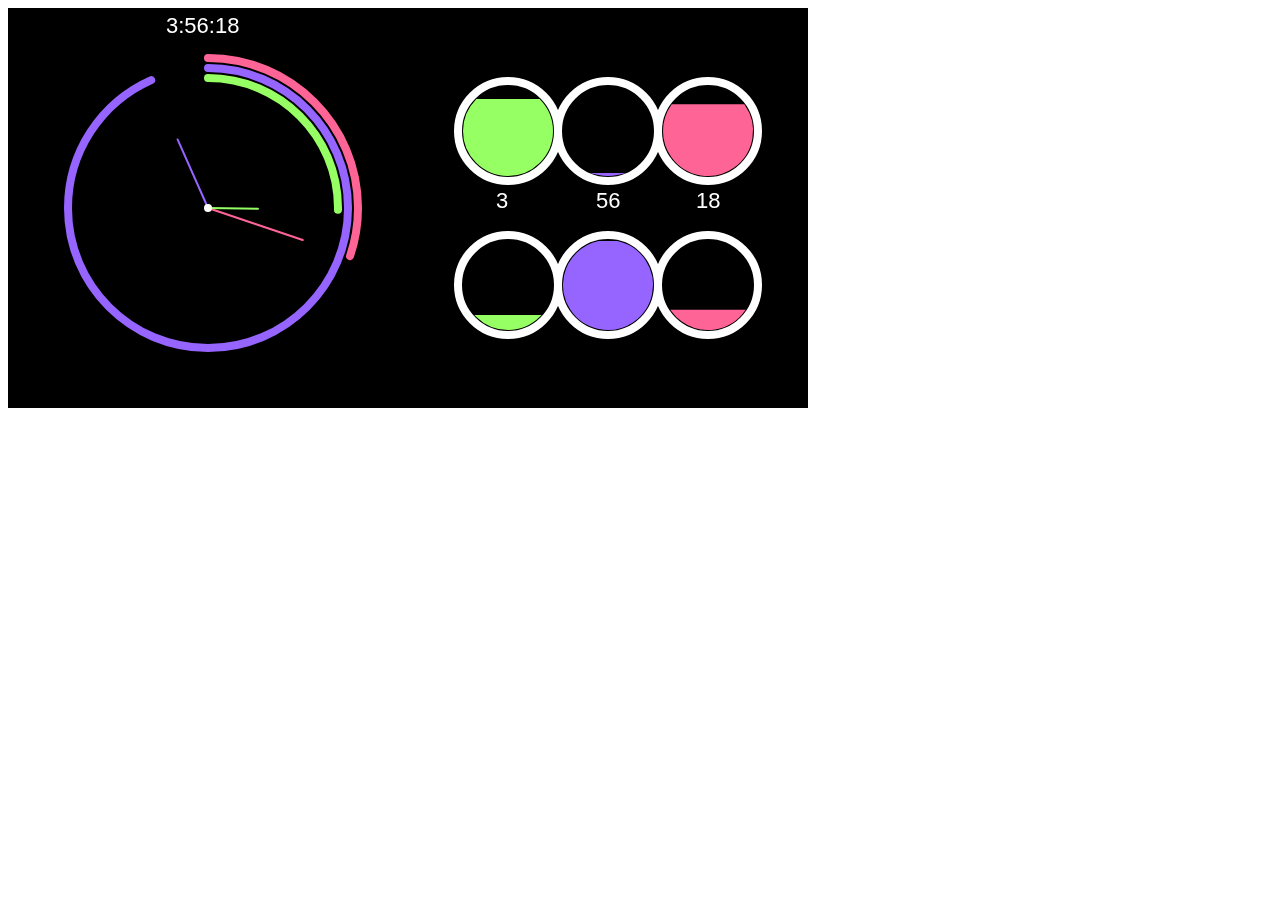
<file: Clock/index.html>
<!DOCTYPE html>
<html>
<head>
	<meta charset="UTF-8">
	<meta http-equiv="X-UA-Compatible" content="IE=edge">
	<meta name="viewport" content="width=device-width, initial-scale=1">

	<title>Clock</title>

	<script src="libraries/p5.js"></script>
	<script src="libraries/p5.dom.js"></script>
	<script src="sketch.js"></script>
	
</head>
<body>
</body>
</html>
</file>
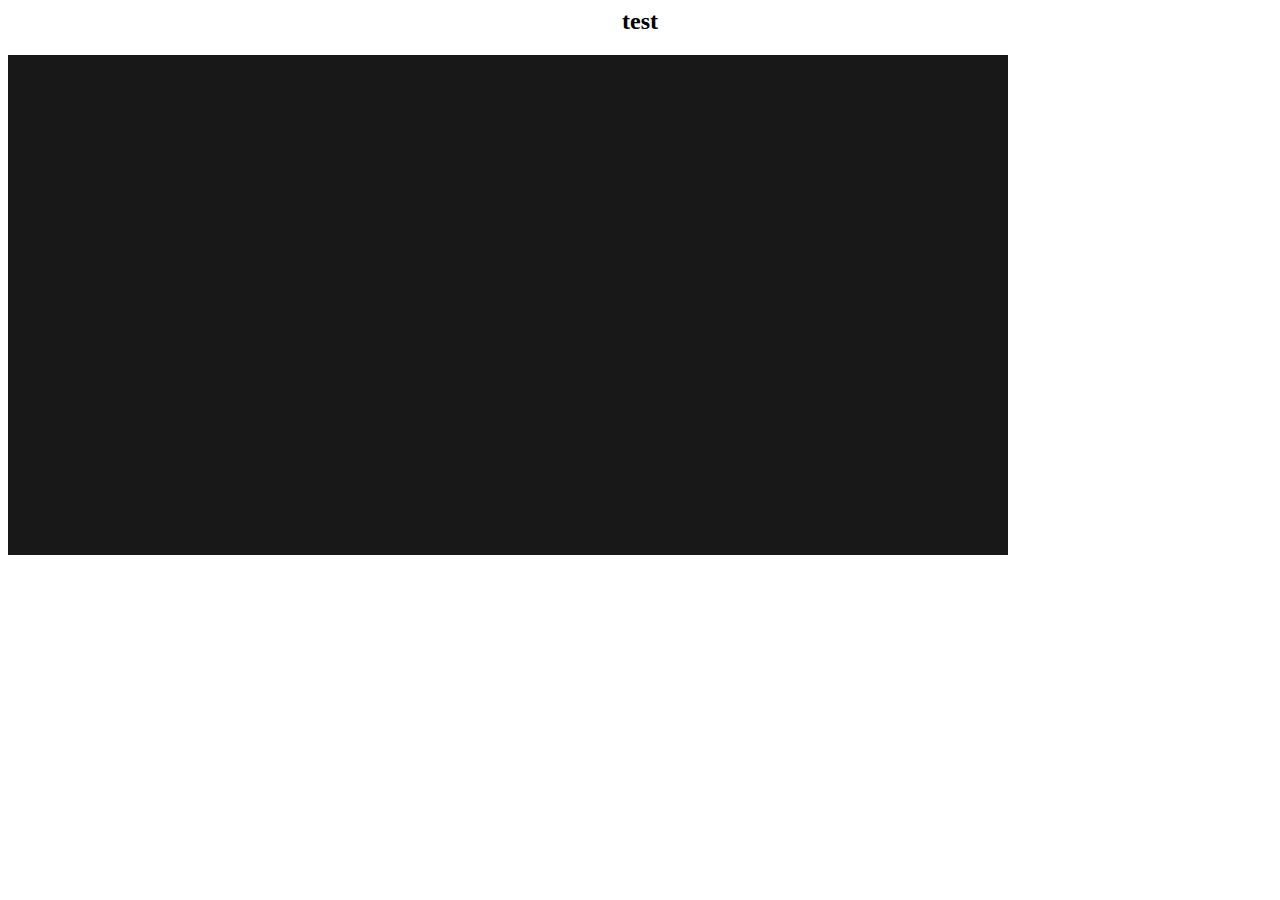
<file: fireworks/index.html>
<html>
<head>
  
  
  <meta charset="UTF-8">
  	<script src="libraries/p5.js"></script>
	<script src="libraries/p5.dom.js"></script>


</head>

<body>
    <center><h2>
        test
    </h2></center>
        <script language="javascript" type="text/javascript" src="sketch.js"></script>
        <script language="javascript" type="text/javascript" src="firework.js"></script>
        <script language="javascript" type="text/javascript" src="particle.js"></script>

</body>
</html>
</file>
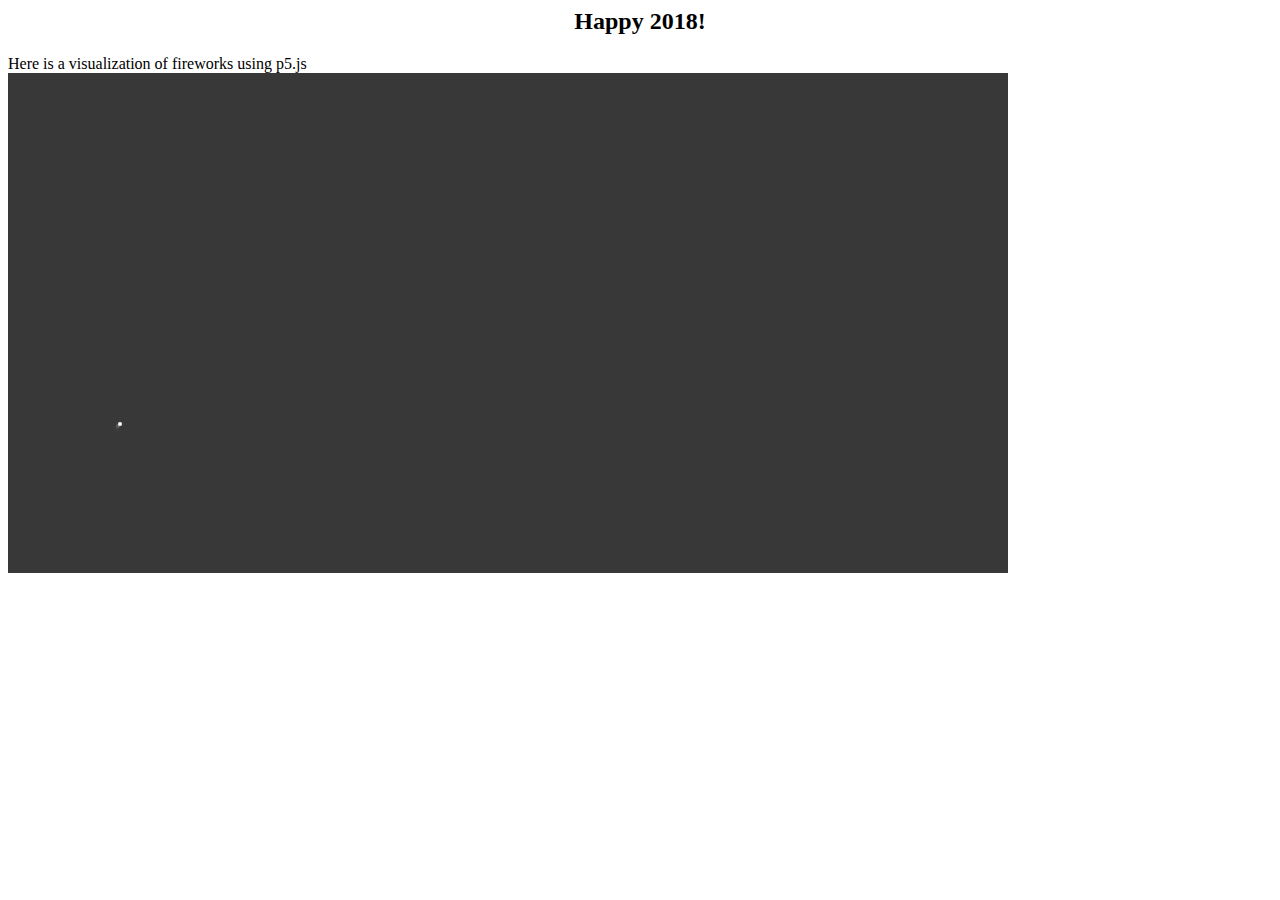
<file: Fireworks/index.html>
<html>
<head>
  <meta charset="UTF-8">
  <script language="javascript" type="text/javascript" src="libraries/p5.js"></script>
  <!-- uncomment lines below to include extra p5 libraries -->
  <script language="javascript" src="libraries/p5.dom.js"></script>
<script language="javascript" src="libraries/p5.sound.js"></script>


  <!-- this line removes any default padding and style. you might only need one of these values set. -->
</head>

<body>
    <center><h2>
        Happy 2018!
    </h2></center>
  Here is a visualization of fireworks using p5.js <br />
        <script language="javascript" type="text/javascript" src="sketch.js"></script>
            <script language="javascript" type="text/javascript" src="firework.js"></script>
            <script language="javascript" type="text/javascript" src="particle.js"></script>
</body>
</html>
</file>
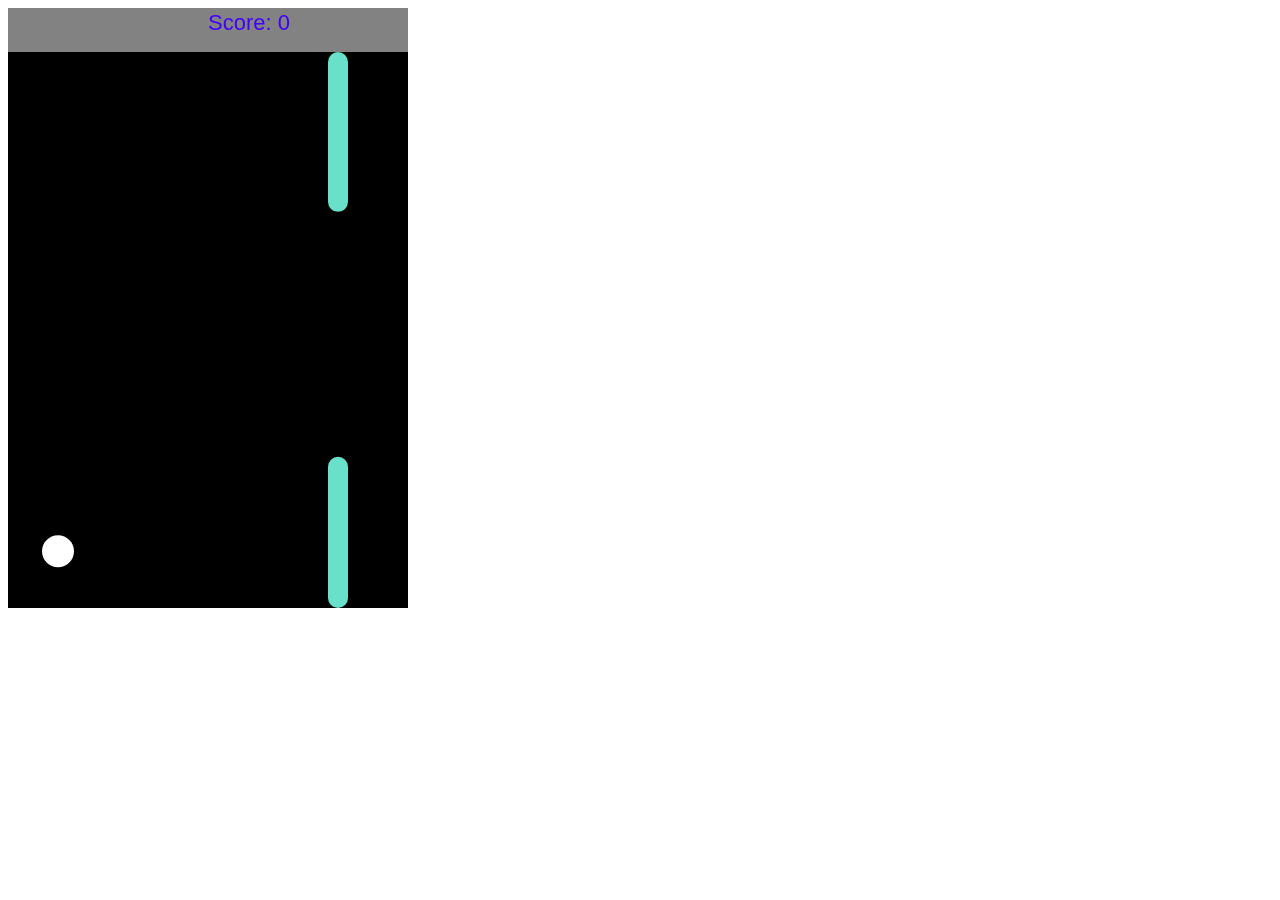
<file: FlappyBird/index.html>
<!DOCTYPE html>
<html>
<head>
	<meta charset="UTF-8">
	<meta http-equiv="X-UA-Compatible" content="IE=edge">
	<meta name="viewport" content="width=device-width, initial-scale=1">

	<title>FlappyBird</title>

	

</head>
<body>
	<script src="libraries/p5.js"></script>
	<script src="libraries/p5.dom.js"></script>
	<script src="sketch.js"></script>
	<script src="bird.js"></script>
	<script src="pipe.js"></script>
</body>
</html>
</file>
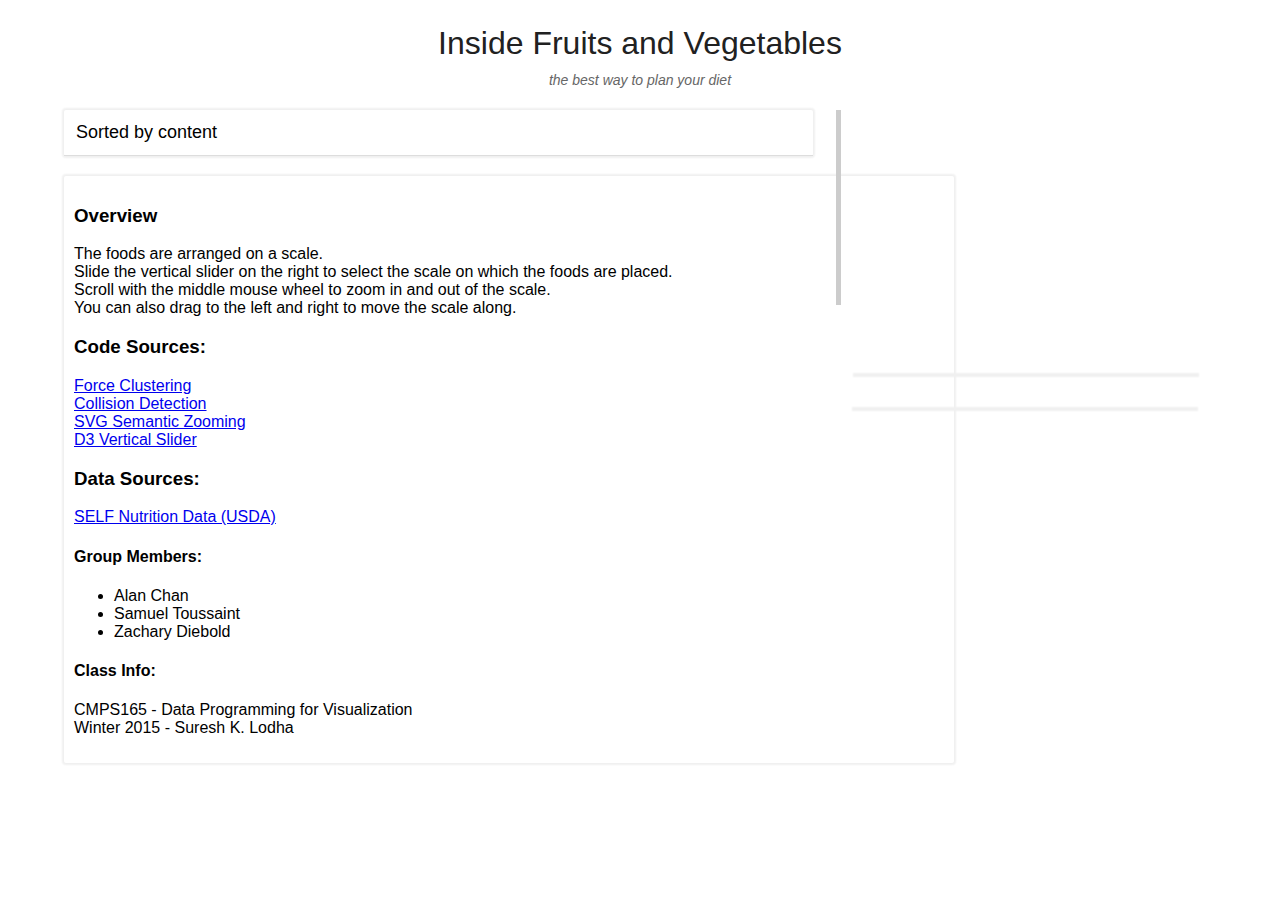
<file: Fruits_Vegetables/index.html>
<!DOCTYPE html>
<html>
<head>
    <title>Food Facts</title>
    <script src="http://d3js.org/d3.v3.min.js"></script>
    <script>
      (function(i,s,o,g,r,a,m){i['GoogleAnalyticsObject']=r;i[r]=i[r]||function(){
      (i[r].q=i[r].q||[]).push(arguments)},i[r].l=1*new Date();a=s.createElement(o),
      m=s.getElementsByTagName(o)[0];a.async=1;a.src=g;m.parentNode.insertBefore(a,m)
      })(window,document,'script','//www.google-analytics.com/analytics.js','ga');
      ga('create', 'UA-60995005-1', 'auto');
      ga('send', 'pageview');
    </script>
    <link rel="stylesheet" type="text/css" href="style.css">
</head>
<body>
  <div id="header"><h1>Inside Fruits and Vegetables</h1><h4>the best way to plan your diet</h4></div>
  <div id="main-container" class="page-container">
    <div id="menu"></div>
    <div id="display">
      <div id="display-header">Sorted by <span id="scale-value"></span> content</div>
    </div>
    <div id="sidebar">
      <div id="gda-slider"></div>
      <div id="gda"></div>
      <div id="selected"></div>
    </div>
    <div id="overview"></div>
    <div id="info">
      <h3>Overview</h3>
      <p>
        The foods are arranged on a scale.<br>
        Slide the vertical slider on the right to select the scale on which the foods are placed.<br>
        Scroll with the middle mouse wheel to zoom in and out of the scale. <br >
        You can also drag to the left and right to move the scale along.
      </p>
        
      <h3>Code Sources:</h3>
      <p>
          <a href="http://bl.ocks.org/mbostock/1748247" target="_blank">Force Clustering</a><br>
          <a href="http://bl.ocks.org/mbostock/3231298" target="_blank">Collision Detection</a><br>
          <a href="http://bl.ocks.org/mbostock/3680957" target="_blank">SVG Semantic Zooming</a><br>
          <a href="https://github.com/turban/d3.slider" target="_blank">D3 Vertical Slider</a><br>
      </p>
      <h3>Data Sources:</h3>
      <p>
          <a href="http://nutritiondata.self.com/" target="_blank">SELF Nutrition Data (USDA)</a><br>
      </p>
      <h4>Group Members:</h4>
      <ul><li>Alan Chan</li>
          <li>Samuel Toussaint</li>
          <li>Zachary Diebold</li>
      </ul>
      <h4>Class Info:</h4>
      <p>CMPS165 - Data Programming for Visualization<br />Winter 2015 - Suresh K. Lodha</p>
    </div>
  </div>
</body>
<script src = "initialise.js"></script>
<script src = "getScale.js"></script>
<script src = "calculateGDA.js"></script>
<script src = "getOverview.js"></script>
<script src = "d3.slider.js"></script>
<script src = "handleSelectedFood.js"></script>
<script type = "text/javascript">
    
    // Global Variables
    var selected_nutrient = "fat";
    var selected_foods = {};
    var colors = {"vegetable" : d3.rgb(82, 84, 163), "fruit" : d3.rgb(181, 207, 107), "nut" : d3.rgb(231, 203, 148)};
    var nutrients = ["fat", "sodium","potassium","calcium","carbohydrate", "fiber","sugar","protein","vitaminA","vitaminC","magnesium","iron"];
    var units = ["g","mg","mg","mg","g", "g","g","g"," IU","mg","mg","mg"];
    var gda = [65,2400,4700,1000,300,25,90,50,3000,60,400,18];
    
  
    // Load JSON data
    d3.json("data.json", function(error, json) {
        var data = json;
        
        var svg = d3.select("#display")
          .append("svg")
          .attr("class", "force-scale");
        
        // Initialise the scales then populate
        initialise(data, svg);
        getScale(data, svg, selected_nutrient);
    });
</script>
</html>
</file>
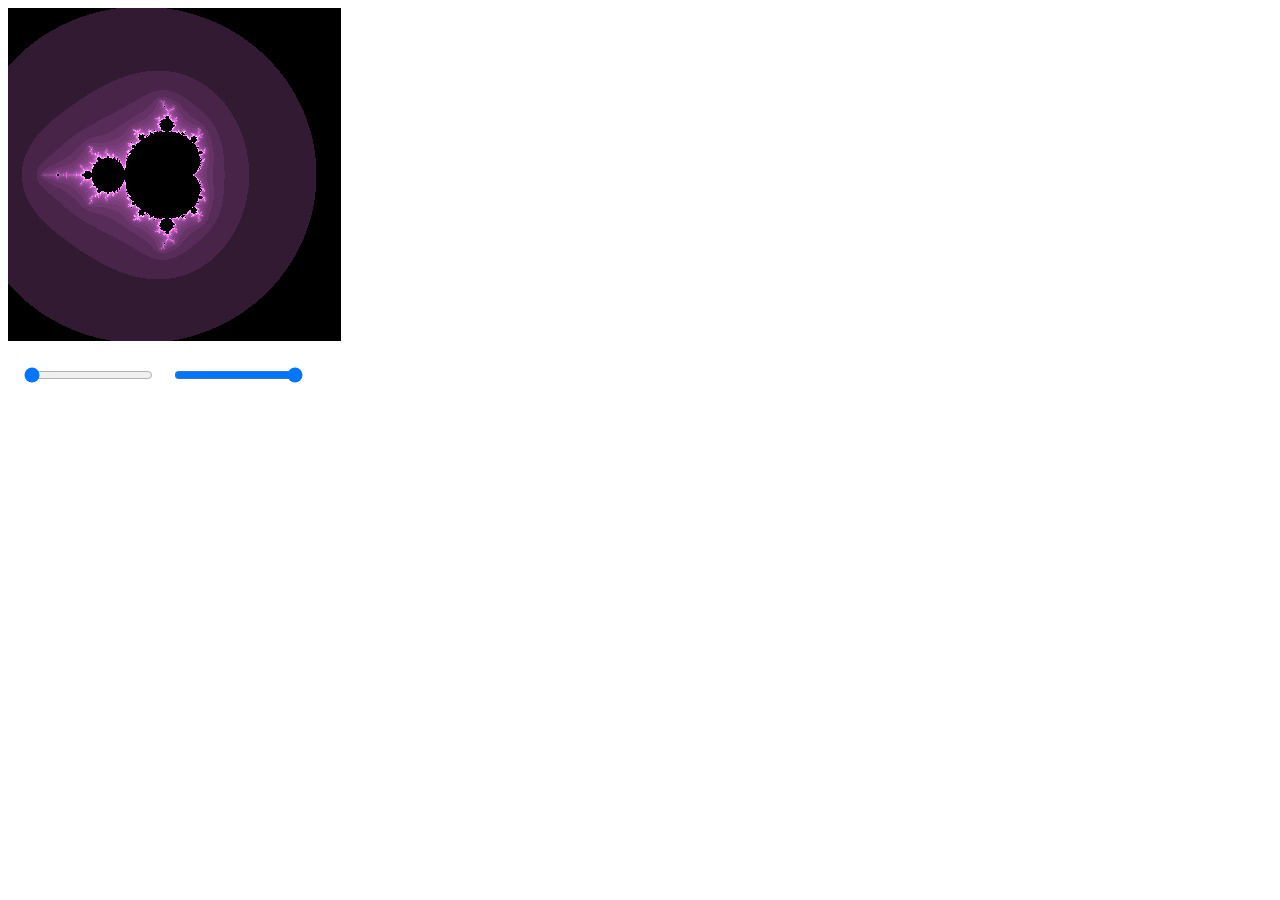
<file: Mandlebrot/index.html>
<!DOCTYPE html>
<html>
<head>
	<meta charset="UTF-8">
	<meta http-equiv="X-UA-Compatible" content="IE=edge">
	<meta name="viewport" content="width=device-width, initial-scale=1">

	<title>Mandlebrot Set</title>

	

</head>
<body>
	<script src="libraries/p5.js"></script>
	<script src="libraries/p5.dom.js"></script>
	<script src="sketch.js"></script>
</body>
</html>
</file>
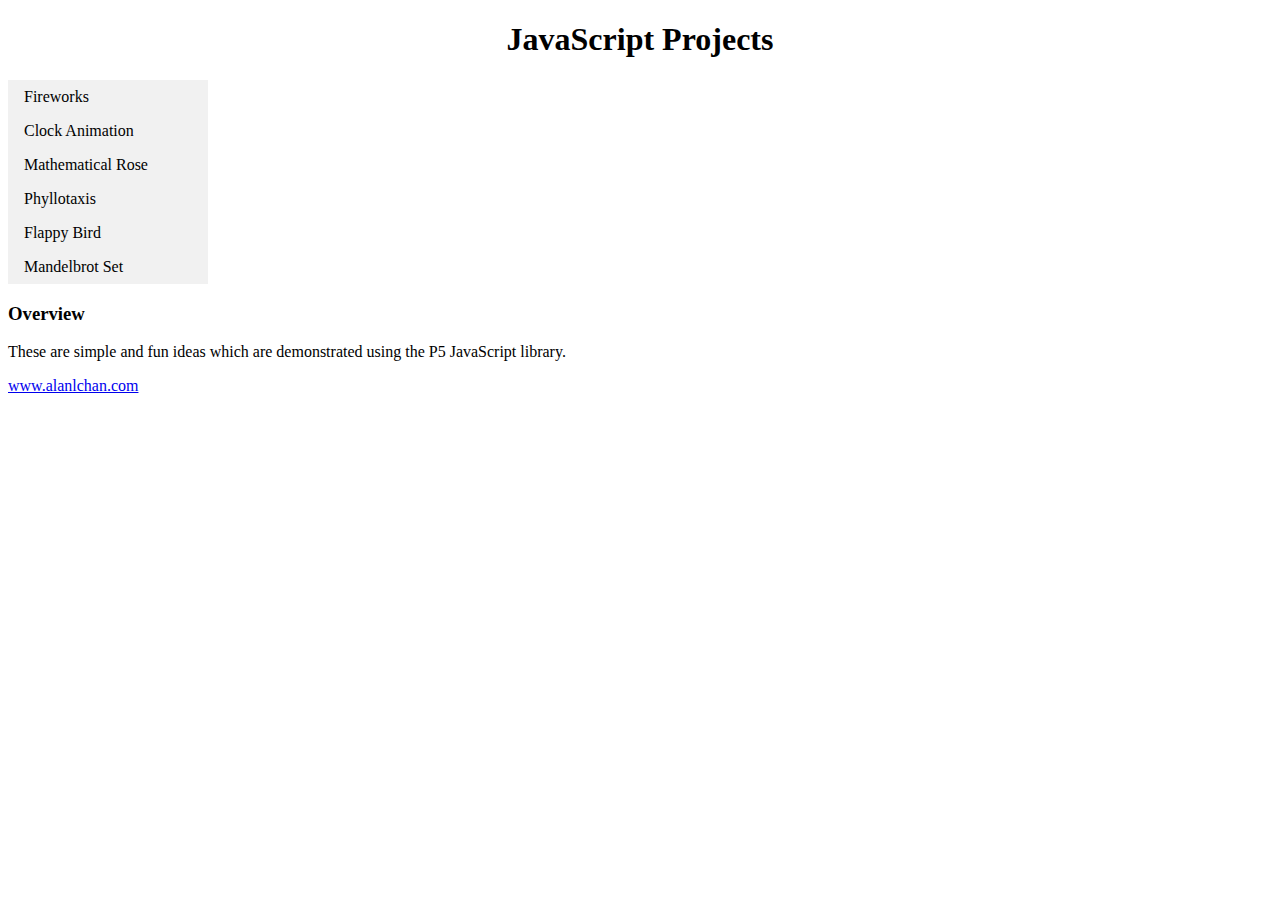
<file: p5/index.html>
<!DOCTYPE html>
<html>
        <head>
                <meta charset="utf-8">
                <title>Alan C. UCSC</title>
		<style>
ul {
    list-style-type: none;
    margin: 0;
    padding: 0;
    width: 200px;
    background-color: #f1f1f1;
}

li a {
    display: block;
    color: #000;
    padding: 8px 16px;
    text-decoration: none;
}

/* Change the link color on hover */
li a:hover {
    background-color: #555;
    color: white;
}
		</style>
        </head>
        <body>
                        <center>
				<h1>JavaScript Projects</h1>
			</center>
 <ul>
  <li><a href="https://alanlc.github.io/Fireworks/">Fireworks</a></li>
  <li><a href="https://alanlc.github.io/Clock/">Clock Animation</a></li>
  <li><a href="https://alanlc.github.io/Rose">Mathematical Rose</a></li>
  <li><a href="https://alanlc.github.io/Phyllotaxis">Phyllotaxis</a></li>
  <li><a href="https://alanlc.github.io/FlappyBird">Flappy Bird</a></li>
  <li><a href="https://alanlc.github.io/Mandelbrot">Mandelbrot Set</a></li>
  <!--<li><a href="https://alanlc.github.io/SpaceInvaders.html">"Space Invaders"</a></li>-->

</ul>
 		<h3>Overview</h3>
<p>These are simple and fun ideas which are demonstrated using the P5 JavaScript library.</p>
<a href="https://alanlchan.com">www.alanlchan.com</a>
        </body>
</html>
</file>
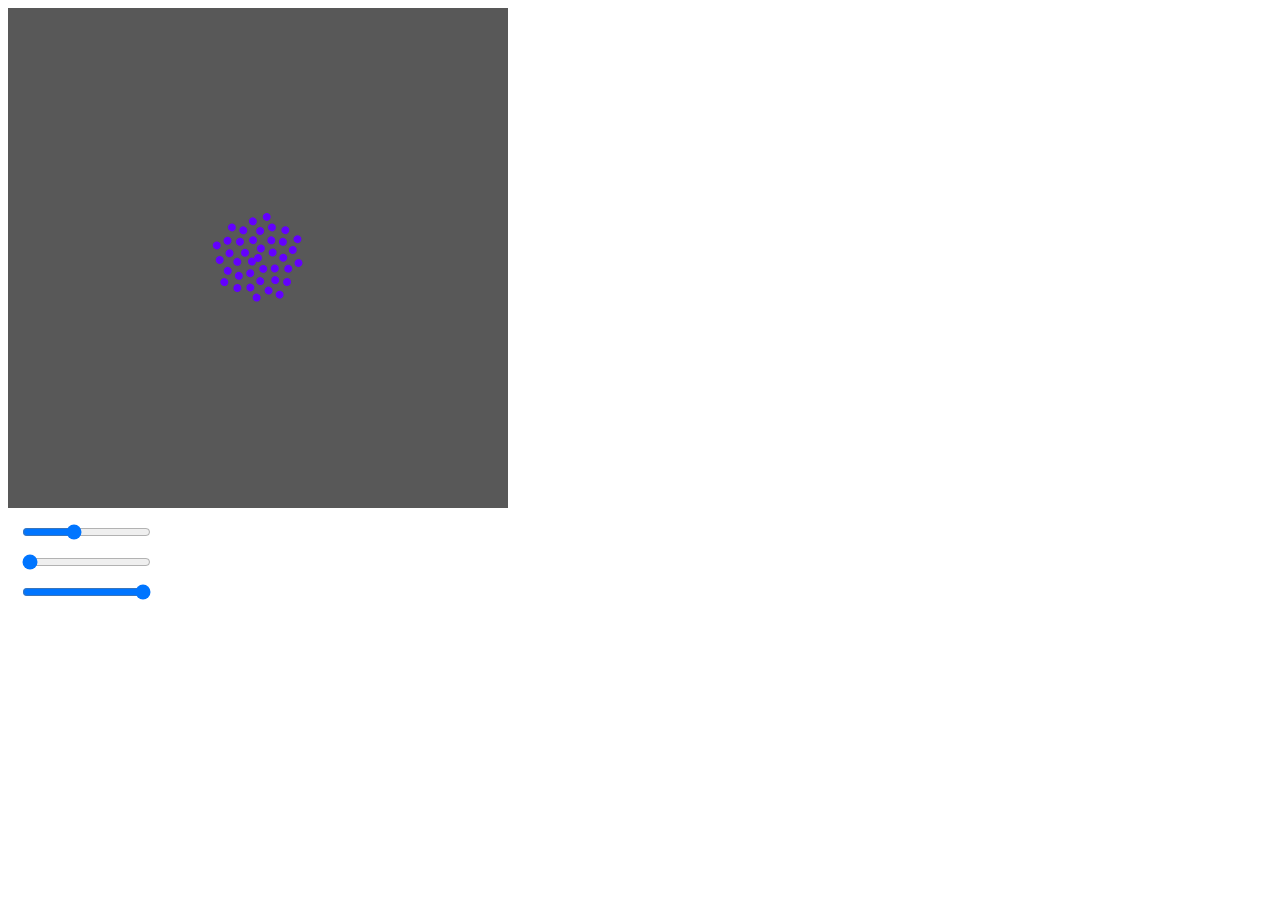
<file: Phyllotaxis/index.html>
<!DOCTYPE html>
<html>
<head>
	<meta charset="UTF-8">
	<meta http-equiv="X-UA-Compatible" content="IE=edge">
	<meta name="viewport" content="width=device-width, initial-scale=1">

	<title>FlappyBird</title>

	

</head>
<body>
	<script src="libraries/p5.js"></script>
	<script src="libraries/p5.dom.js"></script>
	<script src="sketch.js"></script>
</body>
</html>
</file>
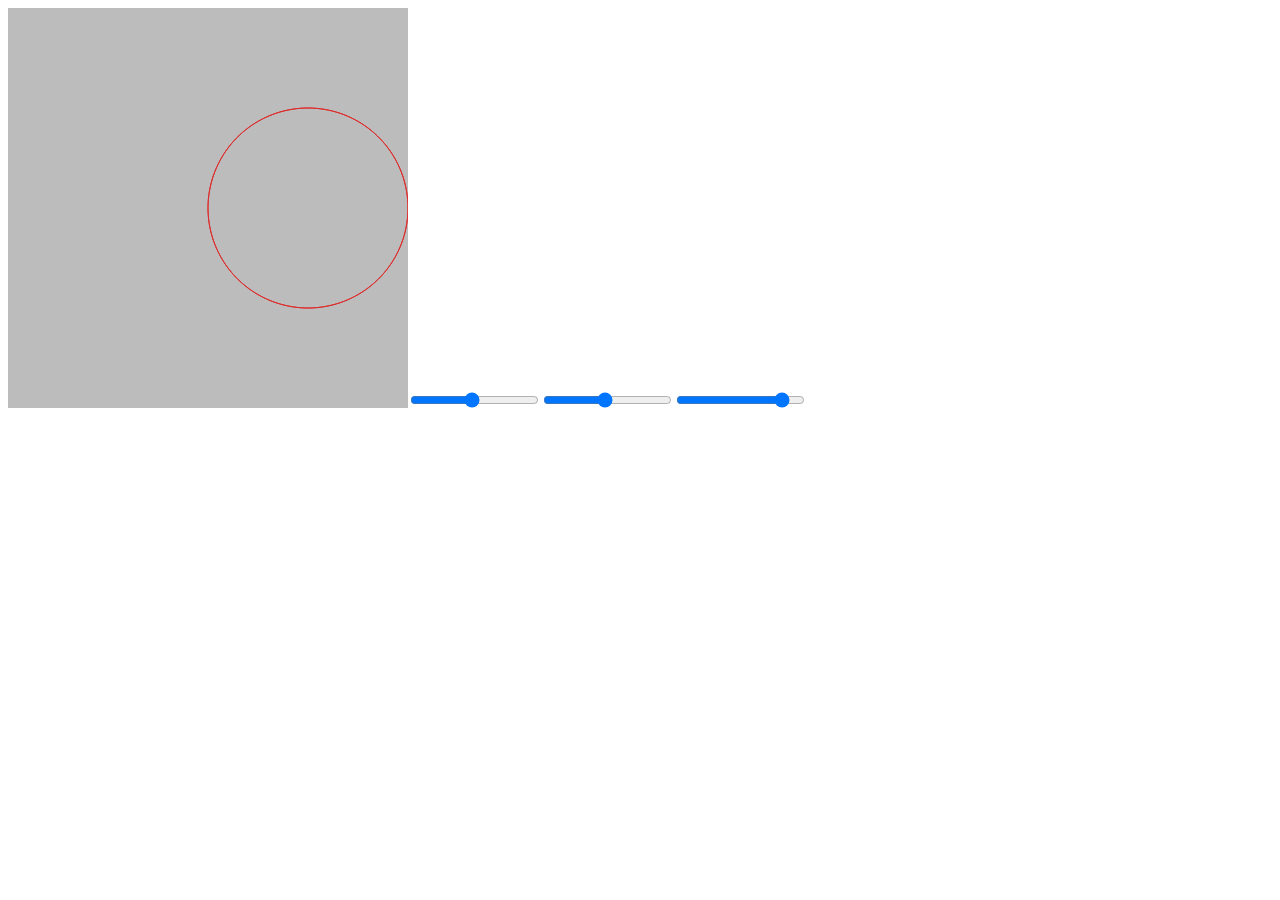
<file: Rose/index.html>
<!DOCTYPE html>
<html>
<head>
	<meta charset="UTF-8">
	<meta http-equiv="X-UA-Compatible" content="IE=edge">
	<meta name="viewport" content="width=device-width, initial-scale=1">

	<title>Rose</title>

	

</head>
<body>
	
	<script src="libraries/p5.js"></script>
	<script src="libraries/p5.dom.js"></script>
	<script src="sketch.js"></script>
	
</body>
</html>
</file>
<file: Fruits_Vegetables/style.css>
/* Entire page selector */
    * {
      font-family: 'Helvetica Neue', Helvetica, Arial, sans-serif;
    }
    body {
      background-color: #fff;
      margin: 0px;
    }
    /* Main HTML sections */
    #header {
      height: 55px;
      margin: 0px;
      margin-bottom: 35px;
    }
    #header h1 {
      text-align: center;
      padding-top: 25px;
      margin: 0px;
      font-weight:normal;
      color: #212121;
    }
    #header h4 {
      text-align: center;
      padding-top: 10px;
      font-size: 14px;
      margin: 0px;
      color: #666;
      font-style: italic;
      font-weight:normal;
    }
    #main-container {
      min-width: 600px;
      height:550px;
    }
    #display {
      display: inline-block;
      box-shadow: 0px 0px 2px 2px rgb(240,240,240);
      border-radius: 2px;
      margin-left: auto;
      margin-right: auto;
      min-width: 350px;
      width: 65%;
    }
    #display-header {
      padding: 12px;
      font-size: 18px;
              border-bottom: 1.5px solid #ddd;

    }
    #sidebar {
      width: 380px;
      float: right;
      display: inline-block;
    }
    #nutrients {
      margin-top: 50px;
      display:inline-block;
      float: right;
      width: 50%
    }
    #info {
      box-shadow: 0px 0px 2px 2px rgb(240,240,240);
      border-radius: 2px;
      padding: 10px;
      margin: 20px 0px;
      width: 870px;
    }
  
    /* Force-scale styles */
    .force-scale {
        height: 500px;
        /*border: 1px solid red;*/
        width: 100%;
        
    }
    .force-scale-node circle {
        stroke-width: 1.5px;
    }
    .force-text {
        font-family: Helvetica, sans-serif;
        font-size: 32px;
    }
    
    /* Nutrients box div */
    .food-overview {
        position: absolute;
        line-height: 1;
        font-weight: bold;
        padding: 8px;
        background-color: rgba(0, 0, 0, 0.7);
        color: #fff;
        border-radius: 10px;
    }
    .food-overview-food {
        font-size: 18px;
        color: #FF3030;
    }
    .food-overview-serving {
        float: right;
    }
    .food-overview.hidden {
        display: none;
    }
    
    /* Selection Menu */
    .menu-item {
        font-size: 30px;
        display: inline-block;
        cursor: default;
        padding: 10px;
        margin: 0px;
        border: 1px solid;
        border-right: 0px;
        border-color: #1F003D;
        background-color: rgba(0, 0, 0, 0.7);
        color: #fff;
        -webkit-user-select: none; /* Chrome/Safari */        
        -moz-user-select: none; /* Firefox */
        -ms-user-select: none; /* IE10+ */    
    }
  
    .page-container {
      min-width: 600px;
      width: 90%;
      margin: auto;
      margin-top: 30px;
      padding: 20px;
    }
    
    /* Selected Foods */
    .selected-food-item{
        overflow: auto;
        background-color: #fafafa;
        border-top: 1px solid #ebebeb;
        font-size: 13px;
        padding: 0px 15px;
    }
  
    .selected-food-item img {
      vertical-align:middle;
      margin-left: -10px;
      margin-right: 5px;
      width: 35px;
      height: 35px;
    }    
    .selected-food-serving{
        padding-right:5px;
        float: right;
        text-align: left;
        line-height: 35px;
    }
    
    .selected-food-control{
        float: right;
        display: inline;
        line-height: 35px;
    }
    
    .selected-plusminus{
        font-family: "Lucida Console", Monaco, monospace;
        font-size: 10px;
        display: inline;
        cursor: default;
        margin-left: 3px;
        padding-top: 5px;
        padding-bottom: 5px;
        padding-left: 10px;
        padding-right: 10px;
        font-weight: bold;
        color: #fefefe;
        border-radius: 3px;
        background-color: rgba(50,50,50, 0.5);
        -webkit-user-select: none; /* Chrome/Safari */        
        -moz-user-select: none; /* Firefox */
        -ms-user-select: none; /* IE10+ */    
    }
  
    /* GDA Section */
    #gda {
        box-shadow: 0px 0px 2px 2px rgb(240,240,240);
        border-radius: 2px;
        color: #000;
        width: 90%;
        display:inline-block;
    }
    #gda-slider {
      display:inline-block;
      border: none;
      margin-right:10px;
      width: 5px;
      background-color:#ccc;
      margin-bottom: 70px;
      height: 195px;
    }
    #gda-fat .gda-nutrient{
      color: #ff0000;      
    }
    .gda-header {
        padding: 12px;
        font-size: 18px;
        border-bottom: 1.5px solid #ddd;
    }
    .gda-nutrient-container {
        overflow: auto;
        background-color: #fafafa;
        border-top: 1px solid #ebebeb;
        font-size: 13px;
        padding: 6px 15px;
    }
    .gda-nutrient {
      font-weight: bold;
    }
    .gda-amount {
      padding-left: 6px;
    }
    .gda-percentage {
        float: right;
    }
  
    /* Vitamin Container */
    .vitamin-container {
      padding: 0px;
    }
    #vitaminA-container {
        border-top: 2px solid #ddd;
    }
    .vitamin-container div {
      display: inline-block;
      -webkit-box-sizing: border-box; /* Safari/Chrome, other WebKit */
      -moz-box-sizing: border-box;    /* Firefox, other Gecko */
      box-sizing: border-box;         /* Opera/IE 8+ */
    }
    .vitamin-container div:first-child {
      margin-right: 5%;
      padding: 6px 6px 6px 15px;
      width: 50%;
    }
    .vitamin-container div:nth-child(2) {
      padding: 6px 15px 6px 6px;
      width: 45%;
    }
    .vitamin-container .gda-nutrient {
      font-weight: normal;
    }
    .vitamin-container .gda-amount {
      display: none;
    }
  
    /* Selection Section */
  
    #selected {
      margin-top: 30px;
      box-shadow: 0px 0px 2px 2px rgb(240,240,240);
      border-radius: 2px;
      display: table;
      color: #000;
      width: 90%;
      margin-left:18px;
    }
  
    /* X Axis */
    .xaxis path,
    .xaxis line {
      fill: none;
      stroke: black;
      shape-rendering: crispEdges;
    }
    .xaxis text{
      font-family: sans-serif;
      font-size: 11px;
    }
    .d3-slider {
      position: relative;
      font-family: Verdana,Arial,sans-serif;
      font-size: 1.1em;
      border: 1px solid #aaaaaa;
      z-index: 2;
      }

    .d3-slider-range {
      background:#2980b9;
      left:0px;
      right:0px;
      height: 0.8em;
      position: absolute;
    }

    .d3-slider-range-vertical {
      background:#2980b9;
      left:0px;
      right:0px;
      position: absolute;
      top:0;
    }

    .d3-slider-vertical {
        width: .8em;
        height: 100px;
    }      

    .d3-slider-handle {
        position: absolute;
        width: 1.2em;
        height: 1.2em;
        border: 1px solid #d3d3d3;
        border-radius: 4px;
        background: #eee;
        background: linear-gradient(to bottom, #eee 0%, #ddd 100%);
        z-index: 3;
    }

    .d3-slider-handle:hover {
        border: 1px solid #999999;
    }

    .d3-slider-axis {
        position: relative;
        z-index: 1;    
    }


    .d3-slider-axis path {
        stroke-width: 0;
        fill: none;
    }

    .d3-slider-axis line {
        fill: none;
        stroke: #aaa;
        shape-rendering: crispEdges;
    }

    .d3-slider-vertical .d3-slider-handle {
        left: -8px;
        margin-left: 0;
        margin-bottom: -.6em;      
    }
</file>
